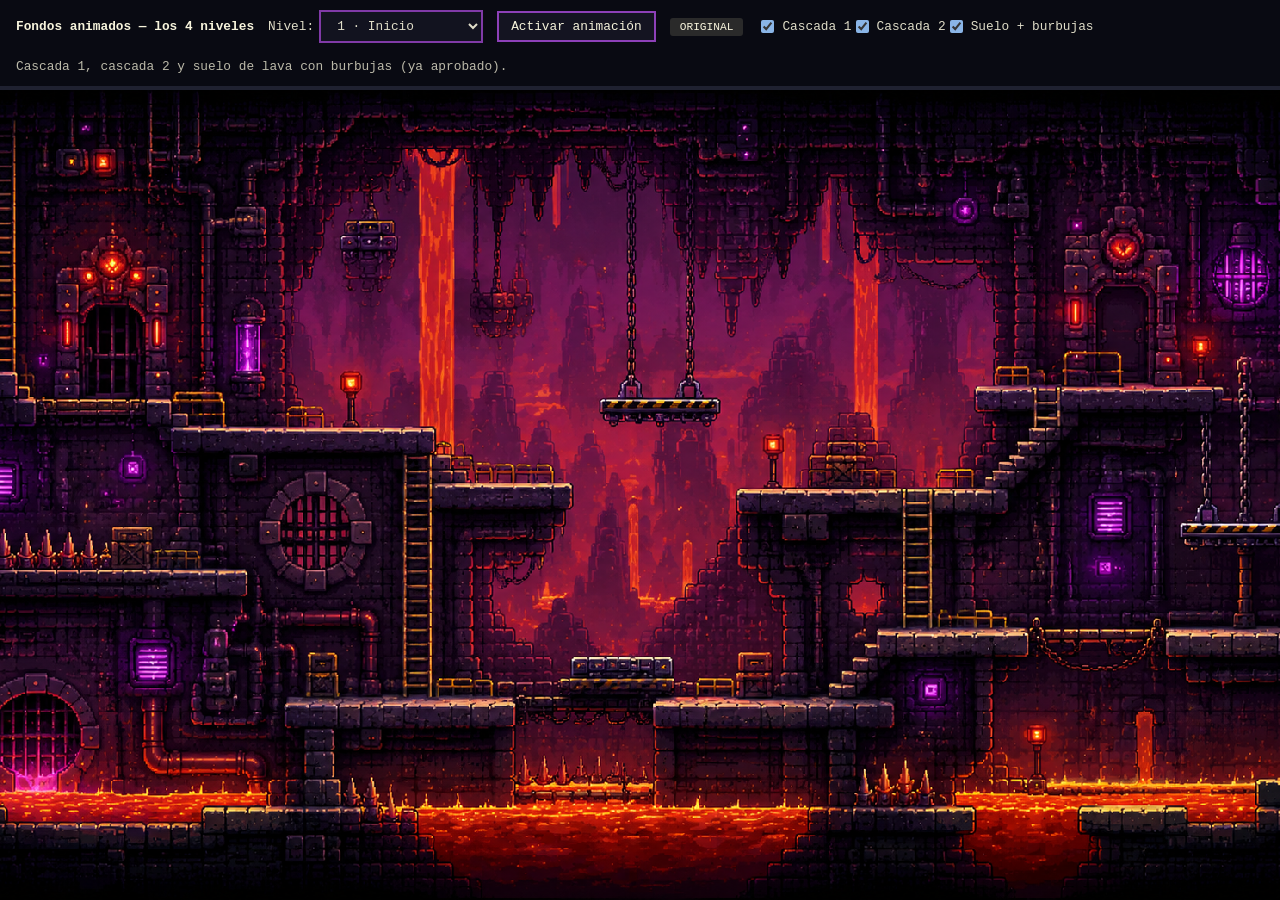
<file: portfolio-juego/experimentos/lava-animada/comparacion-todos.html>
<!doctype html>
<html lang="es">
<head>
<meta charset="UTF-8">
<meta name="viewport" content="width=device-width, initial-scale=1.0">
<title>Prueba: fondos animados de los 4 niveles (experimento aislado)</title>
<link rel="stylesheet" href="../../src/css/estilos.css">
<link rel="stylesheet" href="../../src/css/escenario.css">
<style>
  body { overflow-y: auto; }
  .barra-prueba {
    position: sticky; top: 0; z-index: 100;
    display: flex; align-items: center; gap: 14px; flex-wrap: wrap;
    padding: 10px 16px; background: #090a12; border-bottom: 4px solid #1f2130;
    font-family: var(--fuente-pixel); color: #f7f4dc; font-size: 0.8rem;
  }
  .barra-prueba button, .barra-prueba select {
    font: inherit; padding: 6px 12px; cursor: pointer;
    background: #141421; color: #f7f4dc; border: 2px solid rgba(199,86,255,.68);
  }
  .barra-prueba button[aria-pressed="true"] { background: #3a1a40; border-color: #ff6b6b; }
  .barra-prueba label { display: inline-flex; align-items: center; gap: 5px; opacity: .9; }
  .barra-prueba .etiqueta { padding: 3px 10px; border-radius: 3px; font-size: 0.7rem; }
  .etiqueta.original { background: #2a2a2a; }
  .etiqueta.animado { background: #5a2a1a; color: #ffb37a; }
  .capa-animada {
    position: absolute; inset: 0;
    image-rendering: pixelated;
    background-repeat: no-repeat; background-size: cover; background-position: center top;
    transition: opacity 120ms ease;
    pointer-events: none;
  }
  .capa-animada.oculta { opacity: 0; }
  .nombre-nivel { opacity: .75; flex-basis: 100%; line-height: 1.5; }
  .capa-sprite {
    position: absolute;
    image-rendering: pixelated;
    /* transform-origin se fija por JS, por objeto, en el punto real de anclaje de la cadena */
    transition: opacity 120ms ease;
    pointer-events: none;
  }
  .capa-sprite.oculta { opacity: 0; }
  .capa-imagen { position: absolute; top: 0; left: 0; pointer-events: none; }
  .capa-sprite.oscila1 { animation: oscilarCadena1 3.2s ease-in-out infinite; }
  .capa-sprite.oscila2 { animation: oscilarCadena2 2.6s ease-in-out infinite; }
  @keyframes oscilarCadena1 {
    0%, 100% { transform: rotate(-7deg); }
    50% { transform: rotate(7deg); }
  }
  @keyframes oscilarCadena2 {
    0%, 100% { transform: rotate(6deg); }
    50% { transform: rotate(-5deg); }
  }
</style>
</head>
<body>
  <div class="barra-prueba">
    <strong>Fondos animados — los 4 niveles</strong>
    <label>Nivel:
      <select id="selNivel">
        <option value="1">1 · Inicio</option>
        <option value="2">2 · Experiencia</option>
        <option value="3">3 · Proyectos</option>
        <option value="4">4 · Contacto</option>
      </select>
    </label>
    <button id="btnToggle" type="button" aria-pressed="false">Activar animación</button>
    <span id="etiquetaEstado" class="etiqueta original">ORIGINAL</span>
    <span id="opcionesCapas"></span>
    <span id="nombreCapa" class="nombre-nivel"></span>
  </div>

  <main id="escenario" class="escenario" data-nivel-actual="1">
    <div id="capaExtra1" class="capa-animada oculta"></div>
    <div id="capaExtra2" class="capa-animada oculta"></div>
    <div id="capaExtra3" class="capa-animada oculta"></div>
    <!-- Contenedor con el rectangulo REAL de la imagen de fondo (cover + center top), para que
         los sprites se posicionen en coordenadas de imagen en cualquier proporcion de ventana. -->
    <div id="capaImagen" class="capa-imagen">
      <img id="capaSprite1" class="capa-sprite oculta" alt="">
      <img id="capaSprite2" class="capa-sprite oculta" alt="">
    </div>
  </main>

<script>
(function(){
  const NUM_FRAMES = 8;
  const MS_POR_FRAME = 160;

  // Cada nivel: lista de capas. tipo "onda" = fotogramas de fondo completo (como las cascadas).
  // tipo "sprite" = imagen de fondo alternativa + sprite independiente con rotacion CSS.
  const NIVELES = {
    1: {
      descripcion: 'Cascada 1, cascada 2 y suelo de lava con burbujas (ya aprobado).',
      capas: [
        { id: 'cascada1', nombre: 'Cascada 1', prefijo: 'cascada1', activaPorDefecto: true },
        { id: 'cascada2', nombre: 'Cascada 2', prefijo: 'cascada2', activaPorDefecto: true },
        { id: 'suelo1', nombre: 'Suelo + burbujas', prefijo: 'suelo', activaPorDefecto: true }
      ]
    },
    2: {
      descripcion: 'Agua de fondo, 6 lámparas parpadeando, y los DOS objetos colgantes (jaula-farol y cajón) oscilando en su cadena, con silueta recortada (ya no un rectángulo opaco) y el hueco parcheado en el fondo.',
      capas: [
        { id: 'agua2', nombre: 'Agua de fondo', prefijo: 'agua2', activaPorDefecto: true },
        { id: 'lamparas2', nombre: 'Lámparas', prefijo: 'lamparas2', activaPorDefecto: true }
      ],
      fondoAlternativo: 'recursos/frames/fondo2-parcheado.png',
      sprites: [
        {
          // Primer ajuste (w:179) usaba el ANCHO TOTAL del contenido (caja + cadena larga) como
          // si fuera el ancho real del objeto -- de ahi que saliera "enorme". Recalculado
          // comparando contra la jaula real pintada en escenario2.png: la caja (la parte mas
          // ancha) mide ~60px ahi, no ~120. Escala = 60 / 594 (ancho max. de fila en el PNG
          // nuevo) = 0.101. Posicion bajada un poco (y) para que no quede "muy arriba".
          //
          // Ronda 5: +13% (w 90 -> 102, proporcion intacta) y subida hasta el techo. La cadena del
          // PNG es opaca desde la fila 0 (corte duro), asi que el borde superior del sprite queda
          // POR ENCIMA del escenario (y negativo): el overflow:hidden del escenario recorta la
          // cadena justo en el borde y se lee como si siguiera hacia arriba. x recalculado para
          // que el eje de la cadena (50.4% del ancho) siga en x=192.4 del fondo. El pivote sigue
          // en el extremo superior del sprite (origenYPct 0), ahora 36px por encima del borde.
          id: 'jaula2', nombre: 'Jaula-farol oscilando',
          spriteSrc: 'recursos/frames/jaula2-sprite-v2.png',
          x: 141, y: -36, w: 102, claseOscilar: 'oscila1',
          origenXPct: 50.4, origenYPct: 0.0,
          activaPorDefecto: true
        },
        {
          // cajon2-sprite.png tambien reexportado a otra resolucion (836x1881, antes 50x260)
          id: 'cajon2', nombre: 'Cajón colgante oscilando',
          spriteSrc: 'recursos/frames/cajon2-sprite.png',
          x: 487, y: 366, w: 105, claseOscilar: 'oscila2',
          origenXPct: 50.0, origenYPct: 3.6,
          activaPorDefecto: true
        }
      ]
    },
    3: {
      descripcion: 'Agua de fondo, brillos morados/cálidos en faroles/piedras/velas (8 puntos), y la pantalla del ordenador con un radar que barre y pulsa.',
      capas: [
        { id: 'agua3', nombre: 'Agua de fondo', prefijo: 'agua3', activaPorDefecto: true },
        { id: 'brillos3', nombre: 'Brillos de faroles/piedras', prefijo: 'brillos3', activaPorDefecto: true },
        { id: 'pantalla3', nombre: 'Pantalla del ordenador', prefijo: 'pantalla3', activaPorDefecto: true }
      ]
    },
    4: {
      descripcion: 'Agua de fondo (y865-920) y 4 esferitas de señal viajando desde cada icono de contacto (email/github → antena izquierda, linkedin/cv → antena derecha) hasta el nodo inferior de su antena, con una cola corta y desvanecido al salir/llegar.',
      capas: [
        { id: 'agua4', nombre: 'Agua de fondo', prefijo: 'agua4', activaPorDefecto: true },
        { id: 'ondas4', nombre: 'Ondas de antena', prefijo: 'ondas4', activaPorDefecto: true }
      ]
    }
  };

  const escenario = document.getElementById('escenario');
  const capasExtra = [document.getElementById('capaExtra1'), document.getElementById('capaExtra2'), document.getElementById('capaExtra3')];
  const capasSprite = [document.getElementById('capaSprite1'), document.getElementById('capaSprite2')];
  const selNivel = document.getElementById('selNivel');
  const boton = document.getElementById('btnToggle');
  const etiqueta = document.getElementById('etiquetaEstado');
  const nombreCapa = document.getElementById('nombreCapa');
  const opcionesCapas = document.getElementById('opcionesCapas');

  let indice = 0, activo = false, intervalo = null;
  let capasActivasNivel = []; // las definiciones de capa (tipo onda) con su checkbox

  function construirUICapas(){
    opcionesCapas.innerHTML = '';
    const nivel = NIVELES[selNivel.value];
    capasActivasNivel = [];
    for (const capa of nivel.capas){
      const id = 'chk_' + capa.id;
      const label = document.createElement('label');
      const chk = document.createElement('input');
      chk.type = 'checkbox'; chk.id = id; chk.checked = capa.activaPorDefecto;
      chk.addEventListener('change', aplicarVisibilidad);
      label.appendChild(chk);
      label.append(' ' + capa.nombre);
      opcionesCapas.appendChild(label);
      capasActivasNivel.push({ def: capa, chk });
    }
    for (const s of (nivel.sprites || [])){
      const id = 'chk_' + s.id;
      const label = document.createElement('label');
      const chk = document.createElement('input');
      chk.type = 'checkbox'; chk.id = id; chk.checked = s.activaPorDefecto;
      chk.addEventListener('change', aplicarVisibilidad);
      label.appendChild(chk);
      label.append(' ' + s.nombre);
      opcionesCapas.appendChild(label);
      capasActivasNivel.push({ def: s, chk, esSprite: true });
    }
  }

  function pintarFrame(){
    const nivel = NIVELES[selNivel.value];
    capasExtra.forEach((el, i) => {
      const capa = nivel.capas[i];
      el.style.backgroundImage = capa ? `url("recursos/frames/${capa.prefijo}-${indice}.png")` : 'none';
    });
  }

  function siguienteFrame(){
    indice = (indice + 1) % NUM_FRAMES;
    pintarFrame();
  }

  function aplicarVisibilidad(){
    const nivel = NIVELES[selNivel.value];
    capasExtra.forEach((el, i) => {
      const capa = nivel.capas[i];
      const entrada = capasActivasNivel.find(c => c.def === capa);
      const visible = activo && capa && entrada && entrada.chk.checked;
      el.classList.toggle('oculta', !visible);
    });
    const sprites = nivel.sprites || [];
    let algunSpriteVisible = false;
    capasSprite.forEach((el, i) => {
      const s = sprites[i];
      if (!s) { el.classList.add('oculta'); el.className = 'capa-sprite oculta'; return; }
      const entrada = capasActivasNivel.find(c => c.def === s);
      const visible = activo && entrada && entrada.chk.checked;
      el.className = 'capa-sprite' + (visible ? ` ${s.claseOscilar}` : ' oculta');
      if (visible) algunSpriteVisible = true;
    });
    if (nivel.fondoAlternativo && algunSpriteVisible) {
      escenario.style.setProperty('background-image', `url("${nivel.fondoAlternativo}")`, 'important');
    } else {
      escenario.style.removeProperty('background-image');
    }
  }

  const capaImagen = document.getElementById('capaImagen');
  function ajustarCapaImagen(){
    // Misma formula que Juego.calcularRectanguloImagenFondo(): cover + center top.
    const W = escenario.clientWidth, H = escenario.clientHeight;
    const escala = Math.max(W / 1672, H / 941);
    const w = 1672 * escala, h = 941 * escala;
    capaImagen.style.left = ((W - w) / 2) + 'px';
    capaImagen.style.width = w + 'px';
    capaImagen.style.height = h + 'px';
  }
  new ResizeObserver(ajustarCapaImagen).observe(escenario);
  ajustarCapaImagen();

  function posicionarSprites(){
    const nivel = NIVELES[selNivel.value];
    const sprites = nivel.sprites || [];
    const anchoImg = 1672, altoImg = 941;
    capasSprite.forEach((el, i) => {
      const s = sprites[i];
      if (!s) return;
      el.src = s.spriteSrc;
      el.style.left = (s.x / anchoImg * 100) + '%';
      el.style.top = (s.y / altoImg * 100) + '%';
      el.style.width = (s.w / anchoImg * 100) + '%';
      el.style.transformOrigin = `${s.origenXPct}% ${s.origenYPct}%`;
    });
  }

  selNivel.addEventListener('change', () => {
    escenario.dataset.nivelActual = selNivel.value;
    nombreCapa.textContent = NIVELES[selNivel.value].descripcion;
    indice = 0;
    construirUICapas();
    posicionarSprites();
    pintarFrame();
    aplicarVisibilidad();
  });

  nombreCapa.textContent = NIVELES[selNivel.value].descripcion;
  construirUICapas();
  posicionarSprites();
  pintarFrame();

  boton.addEventListener('click', () => {
    activo = !activo;
    boton.setAttribute('aria-pressed', String(activo));
    boton.textContent = activo ? 'Desactivar animación' : 'Activar animación';
    etiqueta.textContent = activo ? 'ANIMADO' : 'ORIGINAL';
    etiqueta.className = 'etiqueta ' + (activo ? 'animado' : 'original');
    aplicarVisibilidad();
    if (activo && !intervalo) intervalo = setInterval(siguienteFrame, MS_POR_FRAME);
    else if (!activo && intervalo) { clearInterval(intervalo); intervalo = null; }
  });
})();
</script>
</body>
</html>
</file>
<file: portfolio-juego/src/css/estilos.css>
:root {
    color-scheme: dark;
    --color-cielo-arriba: #17386f;
    --color-cielo-medio: #2c6f91;
    --color-cielo-abajo: #79b7a1;
    --color-suelo: #2b2436;
    --color-suelo-borde: #79e06e;
    --color-panel: #12121c;
    --color-panel-borde: #f1cf60;
    --color-texto: #f7f4dc;
    --color-texto-suave: #c9d7cf;
    --color-acento: #5ee1d2;
    --color-peligro: #ff6b6b;
    --sombra-pixel: 0 4px 0 #000000;
    --fuente-pixel: "Courier New", Courier, monospace;
    --alto-cabecera: 72px;
    --alto-pie: 48px;
    --alto-escenario: 56.28vw;
}

* {
    box-sizing: border-box;
}

html,
body {
    width: 100%;
    min-height: 100%;
    margin: 0;
}

body {
    display: flex;
    flex-direction: column;
    min-height: 100vh;
    overflow-x: hidden;
    overflow-y: auto;
    background: #0b0d16;
    color: var(--color-texto);
    font-family: var(--fuente-pixel);
}

@media (pointer: coarse), (max-width: 1024px), (max-height: 520px) {
    html,
    body {
        overscroll-behavior: none;
    }
}

button {
    font: inherit;
}

.oculto {
    display: none !important;
}

.cabecera-portfolio {
    position: relative;
    z-index: 30;
    display: flex;
    align-items: center;
    justify-content: space-between;
    flex: 0 0 var(--alto-cabecera);
    height: var(--alto-cabecera);
    padding: 0 28px;
    background: #090a12;
    border-bottom: 4px solid #1f2130;
    box-shadow: 0 5px 0 rgba(0, 0, 0, 0.45);
}

.marca-portfolio {
    flex: 0 1 auto;
    min-width: 0;
    color: var(--color-texto);
    font-size: 1.05rem;
    font-weight: 700;
    white-space: nowrap;
}

.menu-portfolio {
    display: flex;
    align-items: center;
    gap: 18px;
    white-space: nowrap;
}

.acciones-cabecera {
    display: flex;
    align-items: center;
    justify-content: flex-end;
    gap: 16px;
    flex: 1 1 auto;
    min-width: 0;
    margin-left: 24px;
}

.selector-idioma {
    display: inline-flex;
    align-items: center;
    flex: 0 0 auto;
    gap: 6px;
    color: var(--color-texto-suave);
    font-size: 0.66rem;
    white-space: nowrap;
}

.selector-idioma select {
    min-width: 78px;
    max-width: 92px;
    padding: 4px 6px;
    color: #f7f4dc;
    background: #141421;
    border: 2px solid rgba(199, 86, 255, 0.68);
    box-shadow: 0 0 10px rgba(199, 86, 255, 0.18);
    font: inherit;
    cursor: pointer;
}

.boton-sonido {
    display: grid;
    place-items: center;
    flex: 0 0 40px;
    width: 40px;
    height: 40px;
    padding: 0;
    color: #f7f4dc;
    background: transparent;
    border: 1px solid transparent;
    border-radius: 4px;
    cursor: pointer;
    transition: background 160ms ease, box-shadow 160ms ease;
}

.boton-sonido img {
    filter: invert(1);
}

.boton-sonido[hidden],
.boton-sonido img[hidden] {
    display: none;
}

.boton-sonido:hover,
.boton-sonido:focus-visible {
    background: #271323;
    box-shadow: 0 0 12px #ff4c4c55;
}

.boton-sonido:focus-visible {
    outline: 2px solid #ff6b6b;
    outline-offset: 2px;
}

.boton-sonido[aria-pressed="false"] img {
    opacity: 0.55;
}

.mezclador-audio {
    position: relative;
    flex: 0 0 auto;
}

.boton-mezclador {
    display: grid;
    place-items: center;
    flex: 0 0 40px;
    width: 40px;
    height: 40px;
    padding: 0;
    color: #f7f4dc;
    background: transparent;
    border: 1px solid transparent;
    border-radius: 4px;
    cursor: pointer;
    transition: background 160ms ease, box-shadow 160ms ease, color 160ms ease;
}

.boton-mezclador:hover,
.boton-mezclador:focus-visible {
    background: #271323;
    box-shadow: 0 0 12px #c756ff44;
}

.boton-mezclador:focus-visible {
    outline: 2px solid #c756ff;
    outline-offset: 2px;
}

.boton-mezclador[aria-expanded="true"] {
    color: #e8b8ff;
    background: #271323;
}

.panel-mezclador {
    position: absolute;
    top: calc(100% + 10px);
    right: 0;
    z-index: 40;
    display: flex;
    flex-direction: column;
    gap: 10px;
    min-width: 168px;
    padding: 14px 16px;
    background: #141421;
    border: 2px solid rgba(199, 86, 255, 0.68);
    border-radius: 6px;
    box-shadow: 0 0 10px rgba(199, 86, 255, 0.18), 0 8px 20px rgba(0, 0, 0, 0.45);
}

.panel-mezclador.oculto {
    display: none;
}

.fila-mezclador {
    display: flex;
    flex-direction: column;
    gap: 4px;
    font-size: 0.66rem;
    color: var(--color-texto-suave);
}

.fila-mezclador input[type="range"] {
    width: 100%;
    accent-color: #c756ff;
}

@media (max-width: 620px) {
    .panel-mezclador {
        right: -8px;
        min-width: 150px;
    }
}

@media (max-width: 480px) {
    /* La cabecera ya va justa de espacio en movil vertical; el mute general basta ahi
       y el mezclador fino sigue disponible en el resto de anchos. */
    .mezclador-audio {
        display: none;
    }
}

.selector-idioma select:hover,
.selector-idioma select:focus-visible {
    outline: none;
    border-color: #ff6b6b;
    box-shadow:
        0 0 8px rgba(255, 76, 76, 0.52),
        0 0 14px rgba(199, 86, 255, 0.26);
}

.menu-portfolio a {
    position: relative;
    color: var(--color-texto-suave);
    font-size: 0.9rem;
    text-decoration: none;
    text-shadow: 0 0 0 transparent;
    transition:
        color 160ms ease,
        text-shadow 160ms ease,
        filter 160ms ease;
}

.menu-portfolio a:hover,
.menu-portfolio a:focus-visible {
    color: #ffd7d7;
    outline: none;
    text-shadow:
        0 0 5px rgba(255, 76, 76, 0.95),
        0 0 12px rgba(255, 46, 70, 0.62);
    filter: drop-shadow(0 0 6px rgba(255, 46, 70, 0.36));
}

.menu-portfolio a.enlace-activo {
    color: #f2dcff;
    text-shadow:
        0 0 5px rgba(202, 91, 255, 0.95),
        0 0 14px rgba(151, 62, 255, 0.72),
        0 0 24px rgba(93, 47, 255, 0.38);
    filter: drop-shadow(0 0 7px rgba(151, 62, 255, 0.45));
}

.pie-portfolio {
    position: relative;
    z-index: 30;
    display: flex;
    align-items: center;
    justify-content: space-between;
    flex: 0 0 var(--alto-pie);
    height: var(--alto-pie);
    padding: 0 28px;
    color: var(--color-texto-suave);
    background: #090a12;
    border-top: 4px solid #1f2130;
    font-size: 0.78rem;
}

.pie-portfolio p {
    margin: 0;
}

@media (max-width: 620px) {
    :root {
        --alto-cabecera: 60px;
        --alto-pie: 58px;
    }

    .cabecera-portfolio {
        padding: 0 16px;
    }

    .acciones-cabecera {
        gap: 8px;
        margin-left: 12px;
    }

    .menu-portfolio {
        gap: 7px;
    }

    .menu-portfolio a {
        font-size: 0.62rem;
    }

    .selector-idioma span {
        display: none;
    }

    .selector-idioma select {
        min-width: 64px;
        max-width: 72px;
        padding: 3px 5px;
        font-size: 0.58rem;
    }

    .pie-portfolio {
        align-items: flex-start;
        justify-content: center;
        flex-direction: column;
        gap: 4px;
        padding: 8px 16px;
        font-size: 0.68rem;
    }
}

@media (max-height: 520px) and (orientation: landscape), (max-width: 820px) {
    :root {
        --alto-cabecera: 46px;
    }

    .cabecera-portfolio {
        gap: 8px;
        padding: 0 10px;
    }

    .marca-portfolio {
        flex: 1 1 145px;
        max-width: 34vw;
        overflow: hidden;
        font-size: 0.66rem;
        text-overflow: ellipsis;
    }

    .acciones-cabecera {
        flex: 0 1 auto;
        gap: 6px;
        margin-left: 0;
    }

    .menu-portfolio {
        gap: 6px;
    }

    .menu-portfolio a {
        font-size: 0.54rem;
    }

    .selector-idioma {
        font-size: 0.54rem;
    }

    .selector-idioma span {
        display: none;
    }

    .selector-idioma select {
        min-width: 58px;
        max-width: 66px;
        padding: 2px 4px;
        border-width: 1px;
        font-size: 0.52rem;
    }
}

@media (max-width: 430px) {
    :root {
        --alto-cabecera: 78px;
    }

    .cabecera-portfolio {
        display: grid;
        grid-template-columns: minmax(0, 1fr) auto 32px;
        grid-template-rows: 40px 26px;
        gap: 0 8px;
    }

    .acciones-cabecera {
        display: contents;
    }

    .selector-idioma {
        grid-column: 2;
        grid-row: 1;
    }

    .boton-sonido {
        grid-column: 3;
        grid-row: 1;
        flex-basis: 32px;
        width: 32px;
        height: 36px;
    }

    .marca-portfolio {
        grid-column: 1;
        grid-row: 1;
        max-width: none;
        overflow: hidden;
        font-size: 0.58rem;
        text-overflow: ellipsis;
    }

    .menu-portfolio {
        grid-column: 1 / -1;
        grid-row: 2;
        justify-content: space-between;
        gap: 5px;
    }

    .menu-portfolio a {
        font-size: 0.5rem;
    }
}
</file>
<file: portfolio-juego/src/css/escenario.css>
.escenario {
    position: relative;
    flex: 1 1 auto;
    overflow: hidden;
    height: max(calc(100vh - var(--alto-cabecera) - var(--alto-pie)), var(--alto-escenario));
    min-height: 0;
    width: 100%;
    isolation: isolate;
    background:
        url("../assets/imagenes/escenarios/escenario1.png") center top / cover no-repeat,
        linear-gradient(180deg, var(--color-cielo-arriba) 0%, var(--color-cielo-medio) 48%, var(--color-cielo-abajo) 100%);
    image-rendering: pixelated;
}

.escenario[data-nivel-actual="2"] {
    background:
        url("../assets/imagenes/escenarios/escenario2.png") center top / cover no-repeat,
        linear-gradient(180deg, #2b1642 0%, #57224c 48%, #1b1530 100%);
}

.escenario[data-nivel-actual="3"] {
    background:
        url("../assets/imagenes/escenarios/escenario3.png") center top / cover no-repeat,
        linear-gradient(180deg, #30253e 0%, #4f3858 48%, #1b1828 100%);
}

.escenario[data-nivel-actual="4"] {
    background:
        url("../assets/imagenes/escenarios/escenario4.png") center top / cover no-repeat,
        linear-gradient(180deg, #100b1f 0%, #241437 48%, #070815 100%);
}

.fondo-cielo {
    position: absolute;
    inset: 0;
    z-index: -4;
    background:
        radial-gradient(circle at 12% 18%, rgba(255, 246, 183, 0.9) 0 28px, transparent 30px),
        linear-gradient(90deg, transparent 0 12px, rgba(255, 255, 255, 0.12) 12px 16px, transparent 16px 42px);
    background-size: auto, 84px 100%;
}

.fondo-cielo,
.fondo-ciudad,
.plataforma-fondo {
    display: none;
}

.fondo-ciudad {
    position: absolute;
    right: 0;
    bottom: 76px;
    left: 0;
    z-index: -3;
    height: 34vh;
    min-height: 210px;
    opacity: 0.7;
    background:
        linear-gradient(90deg, transparent 0 4%, #26334b 4% 10%, transparent 10% 15%, #1d2942 15% 28%, transparent 28% 33%, #2d3851 33% 44%, transparent 44% 52%, #212e49 52% 66%, transparent 66% 72%, #33405a 72% 83%, transparent 83% 100%),
        repeating-linear-gradient(90deg, rgba(255, 214, 112, 0.45) 0 8px, transparent 8px 26px);
    background-position: bottom;
    background-repeat: no-repeat;
}

.nivel {
    position: absolute;
    inset: 0;
}

.nivel-activo {
    display: block;
}

.bloque-experiencia-nivel {
    position: absolute;
    top: 11.4%;
    right: 10.4%;
    bottom: 13.8%;
    left: 51.2%;
    z-index: 4;
    display: none;
    flex-direction: column;
    min-width: 0;
    padding: 20px 22px 18px;
    color: #f7efff;
    background:
        linear-gradient(180deg, rgba(9, 8, 19, 0.45), rgba(7, 6, 16, 0.58)),
        repeating-linear-gradient(0deg, rgba(196, 89, 255, 0.06) 0 1px, transparent 1px 14px);
    border: 0;
    box-shadow:
        0 0 32px rgba(111, 34, 185, 0.14) inset,
        0 0 22px rgba(184, 68, 255, 0.16);
    image-rendering: auto;
}

.escenario[data-nivel-actual="2"] .bloque-experiencia-nivel {
    display: flex;
}

.formulario-contacto-nivel {
    position: absolute;
    top: 22.5%;
    right: 10.2%;
    bottom: 13.5%;
    left: 55.2%;
    z-index: 4;
    display: none;
    min-width: 0;
    padding: 18px 20px;
    color: #f7efff;
    background:
        linear-gradient(180deg, rgba(8, 7, 18, 0.4), rgba(7, 6, 16, 0.58)),
        repeating-linear-gradient(0deg, rgba(199, 86, 255, 0.055) 0 1px, transparent 1px 13px);
    box-shadow:
        5px 0 0 rgba(199, 86, 255, 0.55) inset,
        0 0 26px rgba(199, 86, 255, 0.16) inset,
        0 0 20px rgba(199, 86, 255, 0.12);
    image-rendering: auto;
}

.escenario[data-nivel-actual="4"] .formulario-contacto-nivel {
    display: block;
}

.formulario-contacto-nivel.formulario-contacto-destacado {
    animation: formulario-contacto-pulso 520ms ease-out 2;
}

.etiqueta-contacto-nivel {
    display: block;
    margin-bottom: 8px;
    color: #ff8b9a;
    font-size: 0.72rem;
    text-shadow: 0 0 8px rgba(255, 76, 76, 0.42);
}

.formulario-contacto-nivel h2 {
    margin: 0 0 8px;
    color: #f7eaff;
    font-size: clamp(1.1rem, 1.7vw, 1.65rem);
    text-shadow:
        0 0 7px rgba(199, 86, 255, 0.9),
        0 0 18px rgba(199, 86, 255, 0.42);
}

.formulario-contacto-nivel p {
    margin: 0 0 14px;
    color: #d8cbe5;
    font-size: 0.78rem;
    line-height: 1.42;
}

.formulario-contacto-nivel form {
    display: grid;
    gap: 10px;
}

.formulario-contacto-nivel label {
    display: grid;
    gap: 5px;
    color: #ffb0bc;
    font-size: 0.72rem;
}

.formulario-contacto-nivel input,
.formulario-contacto-nivel textarea {
    width: 100%;
    min-width: 0;
    padding: 8px 9px;
    color: #f7efff;
    background: rgba(7, 6, 16, 0.7);
    border: 2px solid rgba(199, 86, 255, 0.42);
    box-shadow:
        3px 0 0 rgba(255, 107, 107, 0.72) inset,
        0 0 0 1px rgba(0, 0, 0, 0.58);
    font: inherit;
    font-size: 0.78rem;
}

.formulario-contacto-nivel textarea {
    min-height: 96px;
    max-height: 150px;
    overflow-y: auto;
    resize: vertical;
    scrollbar-color: #c756ff rgba(255, 255, 255, 0.08);
    scrollbar-width: thin;
}

.formulario-contacto-nivel textarea::-webkit-scrollbar {
    width: 8px;
}

.formulario-contacto-nivel textarea::-webkit-scrollbar-track {
    background: rgba(255, 255, 255, 0.08);
}

.formulario-contacto-nivel textarea::-webkit-scrollbar-thumb {
    background: #c756ff;
    box-shadow: 0 0 8px rgba(199, 86, 255, 0.7);
}

.formulario-contacto-nivel input:focus,
.formulario-contacto-nivel textarea:focus {
    outline: none;
    border-color: #ff8b9a;
    box-shadow:
        3px 0 0 rgba(255, 107, 107, 0.92) inset,
        0 0 12px rgba(199, 86, 255, 0.36);
}

.formulario-contacto-nivel button {
    justify-self: center;
    min-width: 118px;
    padding: 9px 12px;
    color: #ffe8ff;
    background:
        linear-gradient(180deg, rgba(79, 22, 92, 0.96), rgba(32, 9, 48, 0.98)),
        repeating-linear-gradient(90deg, rgba(255, 255, 255, 0.08) 0 2px, transparent 2px 6px);
    border: 3px solid #ff6b9a;
    box-shadow:
        0 3px 0 #000000,
        0 0 0 1px rgba(0, 0, 0, 0.78) inset,
        0 0 10px rgba(199, 86, 255, 0.36);
    cursor: pointer;
    font: inherit;
    font-size: 0.78rem;
    font-weight: 700;
    text-shadow:
        0 0 5px rgba(255, 255, 255, 0.76),
        0 0 12px rgba(255, 64, 121, 0.58);
    transition:
        color 140ms ease,
        border-color 140ms ease,
        box-shadow 140ms ease,
        filter 140ms ease,
        transform 140ms ease;
}

.formulario-contacto-nivel button:hover,
.formulario-contacto-nivel button:focus-visible {
    color: #ffffff;
    background:
        linear-gradient(180deg, rgba(120, 28, 120, 0.98), rgba(55, 10, 78, 0.98)),
        repeating-linear-gradient(90deg, rgba(255, 255, 255, 0.14) 0 2px, transparent 2px 6px);
    border-color: #ff2f6d;
    outline: none;
    box-shadow:
        0 3px 0 #000000,
        0 0 0 1px rgba(255, 218, 255, 0.52) inset,
        0 0 8px rgba(255, 255, 255, 0.72),
        0 0 16px rgba(255, 47, 109, 0.92),
        0 0 30px rgba(199, 86, 255, 0.64),
        0 0 48px rgba(255, 47, 109, 0.34);
    filter: brightness(1.16) saturate(1.22);
    transform: translateY(-1px);
    animation: boton-contacto-arcade 860ms steps(2, end) infinite;
}

@keyframes boton-contacto-arcade {
    0%,
    100% {
        text-shadow:
            0 0 5px #ffffff,
            0 0 12px rgba(255, 47, 109, 0.9),
            0 0 22px rgba(199, 86, 255, 0.58);
    }

    50% {
        text-shadow:
            0 0 3px #ffffff,
            0 0 9px rgba(199, 86, 255, 0.92),
            0 0 18px rgba(255, 47, 109, 0.62);
    }
}

@keyframes formulario-contacto-pulso {
    0% {
        filter: brightness(1);
    }

    50% {
        filter: brightness(1.28) drop-shadow(0 0 12px rgba(199, 86, 255, 0.62));
    }

    100% {
        filter: brightness(1);
    }
}

.bloque-experiencia-cabecera {
    display: flex;
    align-items: flex-end;
    justify-content: space-between;
    gap: 18px;
    flex: 0 0 auto;
    padding: 0 2px 12px;
    margin-bottom: 14px;
    border-bottom: 2px solid rgba(255, 76, 112, 0.35);
}

.bloque-experiencia-cabecera span {
    color: #ff8898;
    font-size: 0.76rem;
}

.bloque-experiencia-cabecera strong {
    color: #f7eaff;
    font-size: clamp(1.25rem, 2vw, 2rem);
    text-shadow:
        0 0 6px rgba(202, 91, 255, 0.9),
        0 0 16px rgba(151, 62, 255, 0.58);
}

.bloque-experiencia-scroll {
    min-height: 0;
    padding: 2px 10px 4px 0;
    overflow-y: auto;
    scrollbar-color: #c756ff rgba(255, 255, 255, 0.08);
    scrollbar-width: thin;
}

.bloque-experiencia-scroll::-webkit-scrollbar {
    width: 8px;
}

.bloque-experiencia-scroll::-webkit-scrollbar-track {
    background: rgba(255, 255, 255, 0.08);
}

.bloque-experiencia-scroll::-webkit-scrollbar-thumb {
    background: #c756ff;
    box-shadow: 0 0 8px rgba(199, 86, 255, 0.7);
}

.tarjeta-experiencia {
    position: relative;
    padding: 15px 18px 15px 22px;
    margin-bottom: 12px;
    background:
        linear-gradient(90deg, rgba(255, 76, 112, 0.13), transparent 28%),
        rgba(8, 7, 18, 0.7);
    border: 0;
    box-shadow:
        5px 0 0 rgba(255, 76, 112, 0.95) inset,
        0 3px 0 rgba(0, 0, 0, 0.38),
        0 0 0 1px rgba(255, 76, 112, 0.28) inset;
    transition:
        background 160ms ease,
        box-shadow 160ms ease,
        transform 160ms ease;
}

.tarjeta-experiencia:hover {
    background:
        linear-gradient(90deg, rgba(199, 86, 255, 0.18), transparent 34%),
        rgba(12, 9, 25, 0.84);
    box-shadow:
        5px 0 0 rgba(199, 86, 255, 0.95) inset,
        0 3px 0 rgba(0, 0, 0, 0.42),
        0 0 16px rgba(199, 86, 255, 0.28),
        0 0 0 1px rgba(199, 86, 255, 0.38) inset;
    transform: translateX(4px);
}

.tarjeta-experiencia h2,
.tarjeta-experiencia p {
    margin: 0;
}

.tarjeta-experiencia h2 {
    margin-bottom: 8px;
    color: #ff6d7f;
    font-size: 1rem;
    text-shadow: 0 0 8px rgba(255, 76, 112, 0.45);
}

.tarjeta-experiencia h2 a {
    color: inherit;
    text-decoration: none;
    text-shadow: inherit;
}

.tarjeta-experiencia h2 a:hover,
.tarjeta-experiencia h2 a:focus-visible {
    color: #f0b7ff;
    outline: none;
    text-shadow:
        0 0 7px rgba(199, 86, 255, 0.86),
        0 0 16px rgba(199, 86, 255, 0.38);
}

.tarjeta-experiencia p {
    color: #f0e7f7;
    font-size: 0.82rem;
    line-height: 1.55;
}

.tarjeta-experiencia-tecnologias {
    margin-top: 8px !important;
    color: #f5bfd0 !important;
}

.tarjeta-experiencia-tecnologias strong {
    color: #ff6d7f;
}

.tarjeta-experiencia-fecha {
    display: inline-block;
    margin-bottom: 8px;
    color: #caa7ff;
    font-size: 0.68rem;
}

.texto-coming-experiencia {
    margin: 16px 0 0;
    color: #dca7ff;
    font-size: 0.9rem;
    text-align: center;
    text-shadow:
        0 0 7px rgba(199, 86, 255, 0.78),
        0 0 16px rgba(199, 86, 255, 0.32);
    animation: coming-experiencia-parpadeo 1800ms ease-in-out infinite;
}

@keyframes coming-experiencia-parpadeo {
    0%,
    100% {
        opacity: 0.62;
    }

    50% {
        opacity: 1;
    }
}

.suelo {
    position: absolute;
    right: 0;
    bottom: 0;
    left: 0;
    height: 76px;
    z-index: 2;
    background:
        linear-gradient(180deg, var(--color-suelo-borde) 0 8px, #376040 8px 17px, var(--color-suelo) 17px 100%),
        repeating-linear-gradient(90deg, rgba(255, 255, 255, 0.08) 0 14px, transparent 14px 42px);
    border-top: 4px solid #d3f173;
    box-shadow: 0 -5px 0 rgba(0, 0, 0, 0.25) inset;
    display: none;
}

.capa-colisiones {
    position: absolute;
    inset: 0;
    z-index: 3;
    pointer-events: none;
}

.plataforma-colision {
    position: absolute;
    display: block;
    background: transparent;
    filter:
        drop-shadow(0 3px 0 rgba(255, 76, 76, 0.48))
        drop-shadow(0 8px 8px rgba(236, 92, 255, 0.2));
    image-rendering: pixelated;
}

.zona-escalera {
    position: absolute;
    display: block;
    pointer-events: none;
}

.escenario[data-nivel-actual="1"] .plataforma-colision {
    background:
        url("../assets/imagenes/escenarios/suelo1-transparente.png") left top / 100% 100% no-repeat;
}

.escenario[data-nivel-actual="2"] .plataforma-colision,
.escenario[data-nivel-actual="3"] .plataforma-colision,
.escenario[data-nivel-actual="4"] .plataforma-colision {
    background:
        linear-gradient(180deg, transparent 0 62%, rgba(255, 54, 73, 0.18) 100%);
    filter: none;
    box-shadow: 0 4px 8px rgba(255, 54, 73, 0.16);
}

.plataforma-colision::after {
    position: absolute;
    inset: 0;
    display: none;
    content: "";
    background: rgba(0, 255, 255, 0.18);
    border: 2px solid rgba(0, 255, 255, 0.9);
    box-shadow: 0 0 0 1px rgba(0, 0, 0, 0.85) inset;
}

.mostrar-colisiones .plataforma-colision::after {
    display: block;
}

.zona-escalera::after {
    position: absolute;
    inset: 0;
    display: none;
    content: "";
    background:
        repeating-linear-gradient(
            180deg,
            rgba(255, 218, 102, 0.38) 0 8px,
            transparent 8px 28px
        ),
        rgba(255, 218, 102, 0.1);
    border: 2px solid rgba(255, 218, 102, 0.92);
    box-shadow: 0 0 12px rgba(255, 218, 102, 0.38);
}

.mostrar-colisiones .zona-escalera::after {
    display: block;
}

.plataforma-fondo {
    position: absolute;
    z-index: -2;
    height: 18px;
    border: 3px solid rgba(31, 23, 45, 0.75);
    background: rgba(104, 95, 138, 0.48);
}

.plataforma-fondo-uno {
    right: 11%;
    bottom: 46%;
    width: min(280px, 32vw);
}

.plataforma-fondo-dos {
    left: 8%;
    bottom: 34%;
    width: min(220px, 28vw);
}

@media (max-width: 720px) {
    .escenario {
        touch-action: none;
    }

    .bloque-experiencia-nivel {
        top: 11%;
        right: 8.2%;
        bottom: 14.2%;
        left: 49.5%;
        padding: 12px;
    }

    .bloque-experiencia-cabecera {
        gap: 10px;
        padding-bottom: 8px;
        margin-bottom: 10px;
    }

    .bloque-experiencia-cabecera span {
        font-size: 0.58rem;
    }

    .bloque-experiencia-cabecera strong {
        font-size: 1rem;
    }

    .tarjeta-experiencia {
        padding: 10px 10px 10px 14px;
        margin-bottom: 9px;
    }

    .tarjeta-experiencia h2 {
        font-size: 0.78rem;
    }

    .tarjeta-experiencia p {
        font-size: 0.64rem;
        line-height: 1.35;
    }

    .texto-coming-experiencia {
        margin-top: 10px;
        font-size: 0.7rem;
    }

    .formulario-contacto-nivel {
        top: 22%;
        right: 8%;
        bottom: 13%;
        left: 53%;
        padding: 10px;
        overflow: auto;
    }

    .formulario-contacto-nivel h2 {
        font-size: 0.92rem;
    }

    .formulario-contacto-nivel p,
    .formulario-contacto-nivel label,
    .formulario-contacto-nivel input,
    .formulario-contacto-nivel textarea,
    .formulario-contacto-nivel button {
        font-size: 0.6rem;
    }

    .formulario-contacto-nivel textarea {
        min-height: 58px;
    }

    .fondo-ciudad {
        height: 28vh;
        min-height: 160px;
    }

    .plataforma-fondo-uno,
    .plataforma-fondo-dos {
        opacity: 0.45;
    }
}
</file>
